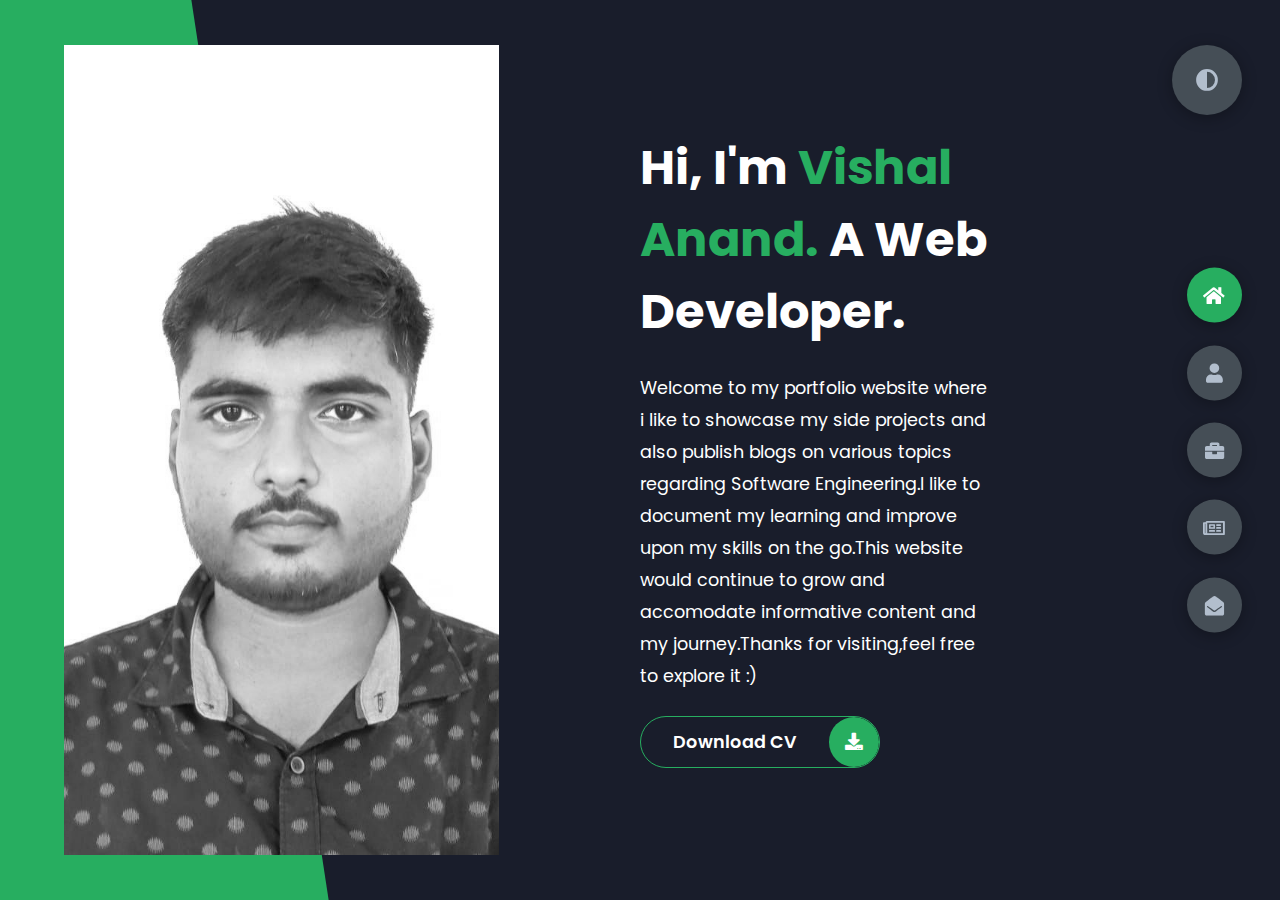
<file: index.html>
<!DOCTYPE html>
<html lang="en">
<head>
    <meta charset="UTF-8">
    <meta http-equiv="X-UA-Compatible" content="IE=edge">
    <meta name="viewport" content="width=device-width, initial-scale=1.0">
    <title>Portfolio</title>
    <link rel="stylesheet" href="styles/styles.css">
    <link rel="preconnect" href="https://fonts.googleapis.com">
    <link rel="preconnect" href="https://fonts.gstatic.com" crossorigin>
    <link rel="stylesheet" href="https://cdnjs.cloudflare.com/ajax/libs/font-awesome/5.15.4/css/all.min.css" integrity="sha512-1ycn6IcaQQ40/MKBW2W4Rhis/DbILU74C1vSrLJxCq57o941Ym01SwNsOMqvEBFlcgUa6xLiPY/NS5R+E6ztJQ==" crossorigin="anonymous" referrerpolicy="no-referrer" />
    <link href="https://fonts.googleapis.com/css2?family=Poppins:wght@400;500;600;700;800&display=swap" rel="stylesheet">
</head>
<body class="main-content">
    <script>function passwd(){

        var password = prompt('Enter the password to download the file:');
        if(password.toLowerCase() == "wonttell"){
          window.open("Vishal_Anand_Resume.pdf","_blank")    
        }else{
          alert("incorrect password!! please try again"); exit;
        }
      }</script>
    <header class="container header active" id="home">
        <div class="header-content">
            <div class="left-header">
                <div class="h-shape"></div>
                <div class="image">
                    <img src="img/ID-photo.jpg" alt="">
                </div>
            </div>
            <div class="right-header">
                <h1 class="name">
                    Hi, I'm <span>Vishal Anand.</span>
                    A Web Developer.
                </h1>
                <p>
                    Welcome to my portfolio website where i like to showcase my side projects and also publish blogs on various topics regarding Software
                    Engineering.I like to document my learning and improve upon my skills on the go.This website would continue to grow and accomodate informative content
                    and my journey.Thanks for visiting,feel free to explore it :)
                </p>
                <div class="btn-con">
                    <a href="#"  target="_blank" class="main-btn" onClick="passwd()">
                        <span class="btn-text">Download CV</span>
                        <span class="btn-icon"><i class="fas fa-download"></i></span>
                    </a>
                </div>
            </div>
        </div>
    </header>
    <main>
        <section class="container about" id="about">
            <div class="main-title">
                <h2>About <span>me</span><span class="bg-text">my stats</span></h2>
            </div>
            <div class="about-container">
                <div class="left-about">
                    <h4>Information About me</h4>
                    <p>
                        I'm a passionate learner and like to tinker with various tech stacks.An alumni of NITW(2022) MCA with
                        an experience of 3 months and counting.Looking forward to flood this personal space of mine with as many
                        projects and knowledge possible.Do scroll down further and visit projects and reach out to me for queries or for catching up. 
                    </p>
                    <div class="btn-con">
                        <a href="#" class="main-btn">
                            <span class="btn-text">Download CV</span>
                            <span class="btn-icon"><i class="fas fa-download"></i></span>
                        </a>
                    </div>
                </div>
                <div class="right-about">
                    <div class="about-item">
                        <div class="abt-text">
                            <p class="large-text">3+  </p>
                            <p class="small-text">Projects <br /> Completed</p>
                        </div>
                    </div>
                    <div class="about-item">
                        <div class="abt-text">
                            <p class="large-text">3+ </p>
                            <p class="small-text">Months of <br /> experience</p>
                        </div>
                    </div>
                    <div class="about-item">
                        <div class="abt-text">
                            <p class="large-text">102+</p>
                            <p class="small-text">Codeforces problems <br /> solved</p>
                        </div>
                    </div>
                    <div class="about-item">
                        <div class="abt-text">
                            <p class="large-text">4+</p>
                            <p class="small-text">Leetcode problems<br /> solved.</p>
                        </div>
                    </div>
                </div>
            </div>
            <div class="about-stats">
                <h4 class="stat-title">My Skills</h4>
                <div class="progress-bars">
                    <div class="progress-bar">
                        <p class="prog-title">html5+css</p>
                        <div class="progress-con">
                            <p class="prog-text">80%</p>
                            <div class="progress">
                                <span class="html"></span>
                            </div>
                        </div>
                    </div>
                    <div class="progress-bar">
                        <p class="prog-title">C++</p>
                        <div class="progress-con">
                            <p class="prog-text">95%</p>
                            <div class="progress">
                                <span class="css"></span>
                            </div>
                        </div>
                    </div>
                    <div class="progress-bar">
                        <p class="prog-title">javascript</p>
                        <div class="progress-con">
                            <p class="prog-text">70%</p>
                            <div class="progress">
                                <span class="js"></span>
                            </div>
                        </div>
                    </div>
                    <div class="progress-bar">
                        <p class="prog-title">Php</p>
                        <div class="progress-con">
                            <p class="prog-text">65%</p>
                            <div class="progress">
                                <span class="react"></span>
                            </div>
                        </div>
                    </div>
                    <div class="progress-bar">
                        <p class="prog-title">Java</p>
                        <div class="progress-con">
                            <p class="prog-text">70%</p>
                            <div class="progress">
                                <span class="node"></span>
                            </div>
                        </div>
                    </div>
                    <div class="progress-bar">
                        <p class="prog-title">Python</p>
                        <div class="progress-con">
                            <p class="prog-text">70%</p>
                            <div class="progress">
                                <span class="python"></span>
                            </div>
                        </div>
                    </div>
                </div>
            </div>
            <h4 class="stat-title">My Timeline</h4>
            <div class="timeline">
                <div class="timeline-item">
                    <div class="tl-icon">
                        <i class="fas fa-briefcase"></i>
                    </div>
                    <p class="tl-duration">2022 OCt - present</p>
                    <h5>Software Development Consultant<span> - XYZ</span></h5>
                    <p>
                        Currently going through training in multiple useful tech stacks.
                    </p>
                </div>
                <div class="timeline-item">
                    <div class="tl-icon">
                        <i class="fas fa-briefcase"></i>
                    </div>
                    <p class="tl-duration">2019 - 2022</p>
                    <h5>Student at NITW<span> - MCA Course</span></h5>
                    <p>
                        Post graduated from National Institute of Technology Warangal with MCA degree
                    </p>
                </div>
                <div class="timeline-item">
                    <div class="tl-icon">
                        <i class="fas fa-briefcase"></i>
                    </div>
                    <p class="tl-duration">2016 - 2019</p>
                    <h5>Student at INMANTEC College<span> - BCA Course</span></h5>
                    <p>
                        Graduated from INMANTEC <COde></COde> with BCA degree
                    </p>
                </div>
                <div class="timeline-item">
                    <div class="tl-icon">
                        <i class="fas fa-briefcase"></i>
                    </div>
                    <p class="tl-duration">20__ - 2016</p>
                    <h5>Schooling<span> - Modern School</span></h5>
                    <p>
                        Finished schooling
                    </p>
                </div>
                <!-- <div class="timeline-item">
                    <div class="tl-icon">
                        <i class="fas fa-briefcase"></i>
                    </div>
                    <p class="tl-duration">2013 - 2016</p>
                    <h5>Computer Science Degree<span> - Brookes University</span></h5>
                    <p>
                        Lorem ipsum dolor sit amet consectetur adipisicing elit. Saepe quasi vero fugit.
                    </p>
                </div>
                <div class="timeline-item">
                    <div class="tl-icon">
                        <i class="fas fa-briefcase"></i>
                    </div>
                    <p class="tl-duration">2017 - present</p>
                    <h5>3d Animation<span> - Brighton University</span></h5>
                    <p>
                        Lorem ipsum dolor sit amet consectetur adipisicing elit. Saepe quasi vero fugit.
                    </p>
                </div> -->
            </div>
        </section>
        <section class="container" id="portfolio">
            <div class="main-title">
                <h2>My <span>Portfolio</span><span class="bg-text">My Work</span></h2>
            </div>
            <p class="port-text">
                Here is some of my work that I've done in various programming languages.
            </p>
            <div class="portfolios">
                <div class="portfolio-item">
                    <div class="image">
                        <img src="img/django-appss.png" alt="">
                    </div>
                    <div class="hover-items">
                        <h3>Blog App
                        </h3>
                        <div class="icons">
                            <a href="https://github.com/vishalofficial965/Blog_Site_Django" target="_blank" class="icon">
                                <i class="fab fa-github"></i>
                            </a>
                            <a href="#" class="icon">
                                <i class="fab fa-behance"></i>
                            </a>
                            <a href="#" class="icon">
                                <i class="fab fa-youtube"></i>
                            </a>
                        </div>
                    </div>
                </div>
                <div class="portfolio-item">
                    <div class="image">
                        <img src="img/ecom-webss.png" alt="">
                    </div>
                    <div class="hover-items">
                        <h3>Ecomm Website</h3>
                        <div class="icons">
                            <a href="https://github.com/vishalofficial965/ecomwebsitephp" target="_blank"  class="icon">
                                <i class="fab fa-github"></i>
                            </a>
                            <a href="#" class="icon">
                                <i class="fab fa-behance"></i>
                            </a>
                            <a href="#" class="icon">
                                <i class="fab fa-youtube"></i>
                            </a>
                        </div>
                    </div>
                </div>
                <div class="portfolio-item">
                    <div class="image">
                        <img src="img/port3.jpg" alt="">
                    </div>
                    <div class="hover-items">
                        <h3>Project Source</h3>
                        <div class="icons">
                            <a href="#" class="icon">
                                <i class="fab fa-github"></i>
                            </a>
                            <a href="#" class="icon">
                                <i class="fab fa-behance"></i>
                            </a>
                            <a href="#" class="icon">
                                <i class="fab fa-youtube"></i>
                            </a>
                        </div>
                    </div>
                </div>
                <div class="portfolio-item">
                    <div class="image">
                        <img src="img/port4.jpg" alt="">
                    </div>
                    <div class="hover-items">
                        <h3>Project Source</h3>
                        <div class="icons">
                            <a href="#" class="icon">
                                <i class="fab fa-github"></i>
                            </a>
                            <a href="#" class="icon">
                                <i class="fab fa-behance"></i>
                            </a>
                            <a href="#" class="icon">
                                <i class="fab fa-youtube"></i>
                            </a>
                        </div>
                    </div>
                </div>
                <div class="portfolio-item">
                    <div class="image">
                        <img src="img/port5.jpg" alt="">
                    </div>
                    <div class="hover-items">
                        <h3>Project Source</h3>
                        <div class="icons">
                            <a href="#" class="icon">
                                <i class="fab fa-github"></i>
                            </a>
                            <a href="#" class="icon">
                                <i class="fab fa-behance"></i>
                            </a>
                            <a href="#" class="icon">
                                <i class="fab fa-youtube"></i>
                            </a>
                        </div>
                    </div>
                </div>
                <div class="portfolio-item">
                    <div class="image">
                        <img src="img/port2.jpg" alt="">
                    </div>
                    <div class="hover-items">
                        <h3>Project Source</h3>
                        <div class="icons">
                            <a href="#" class="icon">
                                <i class="fab fa-github"></i>
                            </a>
                            <a href="#" class="icon">
                                <i class="fab fa-behance"></i>
                            </a>
                            <a href="#" class="icon">
                                <i class="fab fa-youtube"></i>
                            </a>
                        </div>
                    </div>
                </div>
                <div class="portfolio-item">
                    <div class="image">
                        <img src="img/port7.jpg" alt="">
                    </div>
                    <div class="hover-items">
                        <h3>Project Source</h3>
                        <div class="icons">
                            <a href="#" class="icon">
                                <i class="fab fa-github"></i>
                            </a>
                            <a href="#" class="icon">
                                <i class="fab fa-behance"></i>
                            </a>
                            <a href="#" class="icon">
                                <i class="fab fa-youtube"></i>
                            </a>
                        </div>
                    </div>
                </div>
            </div>
        </section>
        <section class="container" id="blogs">
            <div class="blogs-content">
                <div class="main-title">
                    <h2>My <span>Blogs</span><span class="bg-text">My Blogs</span></h2>
                </div>
                <div class="blogs">
                    <div class="blog">
                        <img src="img/port6.jpg" alt="">
                        <div class="blog-text">
                            <h4>
                                How to Create Your Own Website
                            </h4>
                            <p>
                                Lorem ipsum dolor sit, amet consectetur adipisicing elit. 
                                Doloribus natus voluptas, eos obcaecati recusandae amet?
                            </p>
                        </div>
                    </div>
                    <div class="blog">
                        <img src="img/blog1.jpg" alt="">
                        <div class="blog-text">
                            <h4>
                                How to Become an Expert in Web Design
                            </h4>
                            <p>
                                Lorem ipsum dolor sit, amet consectetur adipisicing elit. 
                                Doloribus natus voluptas, eos obcaecati recusandae amet?
                            </p>
                        </div>
                    </div>
                    <div class="blog">
                        <img src="img/blog2.jpg" alt="">
                        <div class="blog-text">
                            <h4>
                                Become a Web Designer in 10 Days
                            </h4>
                            <p>
                                Lorem ipsum dolor sit, amet consectetur adipisicing elit. 
                                Doloribus natus voluptas, eos obcaecati recusandae amet?
                            </p>
                        </div>
                    </div>
                    <div class="blog">
                        <img src="img/blog3.jpg" alt="">
                        <div class="blog-text">
                            <h4>
                                Debbuging made easy with Web Inspector
                            </h4>
                            <p>
                                Lorem ipsum dolor sit, amet consectetur adipisicing elit. 
                                Doloribus natus voluptas, eos obcaecati recusandae amet?
                            </p>
                        </div>
                    </div>
                    <div class="blog">
                        <img src="img/port1.jpg" alt="">
                        <div class="blog-text">
                            <h4>
                                Get started with Web Design and UI Design
                            </h4>
                            <p>
                                Lorem ipsum dolor sit, amet consectetur adipisicing elit. 
                                Doloribus natus voluptas, eos obcaecati recusandae amet?
                            </p>
                        </div>
                    </div>
                    <div class="blog">
                        <img src="img/port3.jpg" alt="">
                        <div class="blog-text">
                            <h4>
                                This is what you need to know about Web Design
                            </h4>
                            <p>
                                Lorem ipsum dolor sit, amet consectetur adipisicing elit. 
                                Doloribus natus voluptas, eos obcaecati recusandae amet?
                            </p>
                        </div>
                    </div>
                </div>
            </div>
        </section>
        <section class="container contact" id="contact">
            <div class="contact-container">
                <div class="main-title">
                    <h2>Contact <span>Me</span><span class="bg-text">Contact</span></h2>
                </div>
                <div class="contact-content-con">
                    <div class="left-contact">
                        <h4>Contact me here</h4>
                        <p>
                            Feel free to reach out to me on my Email/Linkedin handles for a quick chat.
                        </p>
                        <div class="contact-info">
                            <div class="contact-item">
                                <div class="icon">
                                    <i class="fas fa-map-marker-alt"></i>
                                    <span>Location</span>
                                </div>
                                <p>
                                    : Delhi NCR,India
                                </p>
                            </div>
                            <div class="contact-item">
                                <div class="icon">
                                    <i class="fas fa-envelope"></i>
                                    <span>Email</span>
                                </div>
                                <p>
                                    <span>: va273258@gmail.com</span>
                                </p>
                            </div>
                            <div class="contact-item">
                                <div class="icon">
                                    <i class="fas fa-user-graduate"></i>
                                    <span>Education</span>
                                </div>
                                <p>
                                    <span>: NIT Warangal, Telangana</span>
                                </p>
                            </div>
                            <div class="contact-item">
                                <div class="icon">
                                    <i class="fas fa-user-graduate"></i>
                                    <span>Mobile Number</span>
                                </div>
                                <p>
                                    <span>: +91 8_________</span>
                                </p>
                            </div>
                            <div class="contact-item">
                                <div class="icon">
                                    <i class="fas fa-globe-africa"></i>
                                    <span>Languages</span>
                                </div>
                                <p>
                                    <span>:English, Hindi </span>
                                </p>
                            </div>
                        </div>
                        <div class="contact-icons">
                            <div class="contact-icon">
                                <a href="www.facebook.com" target="_blank">
                                    <i class="fab fa-facebook-f"></i>
                                </a>
                                <a href="#" target="_blank">
                                    <i class="fab fa-twitter"></i>
                                </a>
                                <a href="#" target="_blank">
                                    <i class="fab fa-github"></i>
                                </a>
                                <a href="#" target="_blank">
                                    <i class="fab fa-youtube"></i>
                                </a>
                            </div>
                        </div>
                    </div>
                    <div class="right-contact">
                        <form action="" class="contact-form">
                            <div class="input-control i-c-2">
                                <input type="text" required placeholder="YOUR NAME">
                                <input type="email" required placeholder="YOUR EMAIL">
                            </div>
                            <div class="input-control">
                                <input type="text" required placeholder="ENTER SUBJECT">
                            </div>
                            <div class="input-control">
                                <textarea name="" id="" cols="15" rows="8" placeholder="Message Here..."></textarea>
                            </div>
                            <div class="submit-btn">
                                <a href="img\Vishal_Anand_Resume.pdf" class="main-btn" download="Vishal_Anand_Resume.pdf" target="_blank">
                                    <span class="btn-text">Download CV</span>
                                    <span class="btn-icon"><i class="fas fa-download"></i></span>
                                </a>
                            </div>
                        </form>
                    </div>
                </div>
            </div>
        </section>
    </main>

    <div class="controls">
        <div class="control active-btn" data-id="home" >
            <i class="fas fa-home"></i>
        </div>
        <div class="control" data-id="about">
            <i class="fas fa-user"></i>
        </div>
        <div class="control" data-id="portfolio">
            <i class="fas fa-briefcase"></i>
        </div>
        <div class="control" data-id="blogs">
            <i class="far fa-newspaper"></i>
        </div>
        <div class="control" data-id="contact">
            <i class="fas fa-envelope-open"></i>
        </div>
    </div>
    <div class="theme-btn">
        <i class="fas fa-adjust"></i>
    </div>
    <script src="app.js"></script>
</body>
</html>
</file>
<file: styles/styles.css>
* {
  margin: 0;
  padding: 0;
  box-sizing: border-box;
  list-style: none;
}

:root {
  --color-primary: #191d2b;
  --color-secondary: #27AE60;
  --color-white: #FFFFFF;
  --color-black: #000;
  --color-grey0: #f8f8f8;
  --color-grey-1: #dbe1e8;
  --color-grey-2: #b2becd;
  --color-grey-3: #6c7983;
  --color-grey-4: #454e56;
  --color-grey-5: #2a2e35;
  --color-grey-6: #12181b;
  --br-sm-2: 14px;
  --box-shadow-1: 0 3px 15px rgba(0,0,0,.3);
}

.light-mode {
  --color-primary: #ffffff;
  --color-secondary: #70007c;
  --color-white: #454e56;
  --color-black: #000;
  --color-grey0: #f8f8f8;
  --color-grey-1: #6c7983;
  --color-grey-2: #6c7983;
  --color-grey-3: #6c7983;
  --color-grey-4: #454e56;
  --color-grey-5: #f8f8f8;
  --color-grey-6: #12181b;
}

body {
  background-color: var(--color-primary);
  font-family: "Poppins", sans-serif;
  font-size: 1.1rem;
  color: var(--color-white);
  transition: all 0.4s ease-in-out;
}

a {
  display: inline-block;
  text-decoration: none;
  color: inherit;
  font-family: inherit;
}

header {
  min-height: 100vh;
  color: var(--color-white);
  overflow: hidden;
  padding: 0 !important;
}

section {
  min-height: 100vh;
  width: 100%;
  position: absolute;
  left: 0;
  top: 0;
  padding: 3rem 18rem;
}

.container {
  display: none;
  transform: translateY(-100%) scale(0);
  transition: all 0.4s ease-in-out;
  background-color: var(--color-primary);
}

.active {
  display: block;
  animation: appear 1s ease-in-out;
  transform: translateY(0) scaleY(1);
}
@keyframes appear {
  0% {
    transform: translateY(-100%) scaleY(0);
  }
  100% {
    transform: translateY(0) scaleY(1);
  }
}

.controls {
  position: fixed;
  z-index: 10;
  top: 50%;
  right: 3%;
  display: flex;
  flex-direction: column;
  align-items: center;
  justify-content: center;
  transform: translateY(-50%);
}
.controls .control {
  padding: 1rem;
  cursor: pointer;
  background-color: var(--color-grey-4);
  width: 55px;
  height: 55px;
  border-radius: 50%;
  display: flex;
  justify-content: center;
  align-items: center;
  margin: 0.7rem 0;
  box-shadow: var(--box-shadow-1);
}
.controls .control i {
  font-size: 1.2rem;
  color: var(--color-grey-2);
  pointer-events: none;
}
.controls .active-btn {
  background-color: var(--color-secondary);
  transition: all 0.4s ease-in-out;
}
.controls .active-btn i {
  color: var(--color-white);
}

.theme-btn {
  top: 5%;
  right: 3%;
  width: 70px;
  height: 70px;
  border-radius: 50%;
  background-color: var(--color-grey-4);
  cursor: pointer;
  position: fixed;
  display: flex;
  justify-content: center;
  align-items: center;
  box-shadow: 0 3px 15px rgba(0, 0, 0, 0.3);
  transition: all 0.1s ease-in-out;
}
.theme-btn:active {
  transform: translateY(-3px);
}
.theme-btn i {
  font-size: 1.4rem;
  color: var(--color-grey-2);
  pointer-events: none;
}

/*Header-content*/
.header-content {
  display: grid;
  grid-template-columns: repeat(2, 1fr);
  min-height: 100vh;
}
.header-content .left-header {
  display: flex;
  align-items: center;
  position: relative;
}
.header-content .left-header .h-shape {
  transition: all 0.4s ease-in-out;
  width: 65%;
  height: 100%;
  background-color: var(--color-secondary);
  position: absolute;
  left: 0;
  top: 0;
  z-index: -1;
  clip-path: polygon(0 0, 46% 0, 79% 100%, 0% 100%);
}
.header-content .left-header .image {
  border-radius: var(--br-sm-2);
  height: 90%;
  width: 68%;
  margin-left: 4rem;
  background-color: var(--color-black);
  transition: all 0.4s ease-in-out;
}
.header-content .left-header .image img {
  width: 100%;
  height: 100%;
  object-fit: cover;
  transition: all 0.4s ease-in-out;
  filter: grayscale(100%);
}
.header-content .left-header .image img:hover {
  filter: grayscale(0);
}
.header-content .right-header {
  display: flex;
  flex-direction: column;
  justify-content: center;
  padding-right: 18rem;
}
.header-content .right-header .name {
  font-size: 3rem;
}
.header-content .right-header .name span {
  color: var(--color-secondary);
}
.header-content .right-header p {
  margin: 1.5rem 0;
  line-height: 2rem;
}

/*About*/
.about-container {
  display: grid;
  grid-template-columns: repeat(2, 1fr);
  padding-top: 3.5rem;
  padding-bottom: 5rem;
}
.about-container .right-about {
  display: grid;
  grid-template-columns: repeat(2, 1fr);
  grid-gap: 2rem;
}
.about-container .right-about .about-item {
  border: 1px solid var(--color-grey-5);
  border-radius: 5px;
  transition: all 0.4s ease-in-out;
  box-shadow: 1px 2px 15px rgba(0, 0, 0, 0.1);
}
.about-container .right-about .about-item:hover {
  cursor: default;
  transform: translateY(-5px);
  border: 1px solid var(--color-secondary);
  box-shadow: 1px 4px 15px rgba(0, 0, 0, 0.32);
}
.about-container .right-about .about-item .abt-text {
  padding: 1.5rem;
  display: flex;
  flex-direction: column;
}
.about-container .right-about .about-item .abt-text .large-text {
  font-size: 3rem;
  font-weight: 700;
  color: var(--color-secondary);
}
.about-container .right-about .about-item .abt-text .small-text {
  padding-left: 3rem;
  position: relative;
  text-transform: uppercase;
  font-size: 1.2rem;
  color: var(--color-grey-1);
  letter-spacing: 2px;
}
.about-container .right-about .about-item .abt-text .small-text::before {
  content: "";
  position: absolute;
  left: 0;
  top: 15px;
  width: 2rem;
  height: 2px;
  background-color: var(--color-grey-5);
}
.about-container .left-about {
  padding-right: 5rem;
}
.about-container .left-about p {
  line-height: 2rem;
  padding: 1rem;
  color: var(--color-grey-1);
}
.about-container .left-about h4 {
  font-size: 2rem;
  text-transform: uppercase;
}

.about-stats {
  padding-bottom: 4rem;
}
.about-stats .progress-bars {
  display: grid;
  grid-template-columns: repeat(2, 1fr);
  grid-gap: 2rem;
}
.about-stats .progress-bars .progress-bar {
  display: flex;
  flex-direction: column;
}
.about-stats .progress-bars .progress-bar .prog-title {
  text-transform: uppercase;
  font-weight: 500;
}
.about-stats .progress-bars .progress-bar .progress-con {
  display: flex;
  align-items: center;
}
.about-stats .progress-bars .progress-bar .progress-con .prog-text {
  color: var(--color-grey-2);
}
.about-stats .progress-bars .progress-bar .progress-con .progress {
  width: 100%;
  height: 0.45rem;
  background-color: var(--color-grey-4);
  margin-left: 1rem;
  position: relative;
}
.about-stats .progress-bars .progress-bar .progress-con .progress span {
  position: absolute;
  top: 0;
  left: 0;
  height: 100%;
  background-color: var(--color-secondary);
  transition: all 0.4s ease-in-out;
  width: 60%;
}
.about-stats .progress-bars .progress-bar .progress-con .progress .html {
  width: 80%;
}
.about-stats .progress-bars .progress-bar .progress-con .progress .css {
  width: 95%;
}
.about-stats .progress-bars .progress-bar .progress-con .progress .js {
  width: 75%;
}
.about-stats .progress-bars .progress-bar .progress-con .progress .react {
  width: 60%;
}
.about-stats .progress-bars .progress-bar .progress-con .progress .node {
  width: 87%;
}
.about-stats .progress-bars .progress-bar .progress-con .progress .python {
  width: 70%;
}

.stat-title {
  text-transform: uppercase;
  font-size: 1.4rem;
  text-align: center;
  padding: 3.5rem 0;
  position: relative;
}
.stat-title::before {
  content: "";
  position: absolute;
  left: 50%;
  top: 0;
  width: 40%;
  height: 1px;
  background-color: var(--color-grey-5);
  transform: translateX(-50%);
}

/*Timeline*/
.timeline {
  display: grid;
  grid-template-columns: repeat(2, 1fr);
  grid-gap: 2rem;
  padding-bottom: 3rem;
}
.timeline .timeline-item {
  position: relative;
  padding-left: 3rem;
  border-left: 1px solid var(--color-grey-5);
}
.timeline .timeline-item .tl-icon {
  position: absolute;
  left: -27px;
  top: 0;
  background-color: var(--color-secondary);
  width: 50px;
  height: 50px;
  border-radius: 50%;
  display: flex;
  align-items: center;
  justify-content: center;
}
.timeline .timeline-item .tl-icon i {
  font-size: 1.3rem;
}
.timeline .timeline-item .tl-duration {
  padding: 0.2rem 0.6rem;
  background-color: var(--color-grey-5);
  border-radius: 15px;
  display: inline-block;
  font-size: 0.8rem;
  text-transform: uppercase;
  font-weight: 500;
}
.timeline .timeline-item h5 {
  padding: 1rem 0;
  text-transform: uppercase;
  font-size: 1.3rem;
  font-weight: 600;
}
.timeline .timeline-item h5 span {
  color: var(--color-grey-2);
  font-weight: 500;
  font-size: 1.2rem;
}
.timeline .timeline-item p {
  color: var(--color-grey-2);
}

.port-text {
  padding: 2rem 0;
  text-align: center;
}

.portfolios {
  display: grid;
  grid-template-columns: repeat(3, 1fr);
  grid-gap: 2rem;
  margin-top: 3rem;
}
.portfolios .portfolio-item {
  position: relative;
  border-radius: 15px;
}
.portfolios .portfolio-item img {
  width: 100%;
  height: 300px;
  object-fit: cover;
  border-radius: 15px;
}
.portfolios .portfolio-item .hover-items {
  width: 100%;
  height: 100%;
  background-color: var(--color-secondary);
  position: absolute;
  left: 0;
  top: 0;
  border-radius: 15px;
  display: flex;
  justify-content: center;
  align-items: center;
  flex-direction: column;
  opacity: 0;
  transform: scale(0);
  transition: all 0.4s ease-in-out;
}
.portfolios .portfolio-item .hover-items h3 {
  font-size: 1.5rem;
  color: var(--color-white);
  margin-bottom: 1.5rem;
}
.portfolios .portfolio-item .hover-items .icons {
  display: flex;
  justify-content: center;
  align-items: center;
}
.portfolios .portfolio-item .hover-items .icons .icon {
  background-color: var(--color-primary);
  border-radius: 50%;
  width: 50px;
  height: 50px;
  display: flex;
  align-items: center;
  justify-content: center;
  margin: 0 1rem;
  cursor: pointer;
  transition: all 0.4s ease-in-out;
}
.portfolios .portfolio-item .hover-items .icons .icon i {
  font-size: 1.5rem;
  color: var(--color-white);
  margin: 0 1rem;
}
.portfolios .portfolio-item .hover-items .icons .icon:hover {
  background-color: var(--color-white);
}
.portfolios .portfolio-item .hover-items .icons .icon:hover i {
  color: var(--color-primary);
}

.portfolio-item:hover .hover-items {
  opacity: 1;
  transform: scale(1);
}

.blogs {
  display: grid;
  grid-template-columns: repeat(3, 1fr);
  grid-gap: 2rem;
  margin-top: 3rem;
}
.blogs .blog {
  position: relative;
  background-color: var(--color-grey-5);
  border-radius: 5px;
  box-shadow: 1px 1px 20px rgba(0, 0, 0, 0.1);
  transition: all 0.4s ease-in-out;
}
.blogs .blog:hover {
  box-shadow: 1px 1px 20px rgba(0, 0, 0, 0.3);
  transform: translateY(-5px);
  transition: all 0.4s ease-in-out;
}
.blogs .blog:hover img {
  filter: grayscale(0);
  transform: scale(1.1);
  box-shadow: 0px 4px 15px rgba(0, 0, 0, 0.8);
}
.blogs .blog img {
  width: 100%;
  height: 300px;
  object-fit: cover;
  border-top-left-radius: 5px;
  border-top-right-radius: 5px;
  filter: grayscale(100%);
  transition: all 0.4s ease-in-out;
}
.blogs .blog .blog-text {
  margin-top: -7px;
  padding: 1.1rem;
  border-top: 8px solid var(--color-secondary);
}
.blogs .blog .blog-text h4 {
  font-size: 1.5rem;
  margin-bottom: 0.7rem;
  transition: all 0.4s ease-in-out;
  cursor: pointer;
}
.blogs .blog .blog-text h4:hover {
  color: var(--color-secondary);
}
.blogs .blog .blog-text p {
  color: var(--color-grey-2);
  line-height: 2rem;
  padding-bottom: 1rem;
}

.contact-content-con {
  display: flex;
  padding-top: 3.5rem;
}
.contact-content-con .left-contact {
  flex: 2;
}
.contact-content-con .left-contact h4 {
  margin-top: 1rem;
  font-size: 2rem;
  text-transform: uppercase;
}
.contact-content-con .left-contact p {
  margin: 1rem 0;
  line-height: 2rem;
}
.contact-content-con .left-contact .contact-info .contact-item {
  display: flex;
  align-items: center;
  justify-content: space-between;
}
.contact-content-con .left-contact .contact-info .contact-item p {
  margin: 0.3rem 0 !important;
  padding: 0 !important;
}
.contact-content-con .left-contact .contact-info .contact-item .icon {
  display: grid;
  grid-template-columns: 40px 1fr;
}
.contact-content-con .left-contact .contact-info .contact-item .icon i {
  display: flex;
  align-items: center;
  font-size: 1.3rem;
}
.contact-content-con .left-contact .contact-icon {
  display: flex;
  margin-top: 2rem;
}
.contact-content-con .left-contact .contact-icon a {
  display: flex;
  align-items: center;
  color: var(--color-white);
  background-color: var(--color-grey-5);
  cursor: pointer;
  justify-content: center;
  width: 50px;
  height: 50px;
  border-radius: 50%;
  margin: 0 0.4rem;
  transition: all 0.4s ease-in-out;
}
.contact-content-con .left-contact .contact-icon a:hover {
  background-color: var(--color-secondary);
}
.contact-content-con .left-contact .contact-icon a:hover i {
  color: var(--color-primary);
}
.contact-content-con .left-contact .contact-icon a i {
  display: flex;
  align-items: center;
  justify-content: center;
  font-size: 1.3rem;
}
.contact-content-con .right-contact {
  flex: 3;
  margin-left: 3rem;
}
.contact-content-con .right-contact .input-control {
  margin: 1.5rem 0;
}
.contact-content-con .right-contact .input-control input, .contact-content-con .right-contact .input-control textarea {
  border-radius: 30px;
  font-weight: inherit;
  font-size: inherit;
  font-family: inherit;
  padding: 0.8rem 1.1rem;
  outline: none;
  border: none;
  background-color: var(--color-grey-5);
  width: 100%;
  color: var(--color-white);
  resize: none;
}
.contact-content-con .right-contact .i-c-2 {
  display: flex;
}
.contact-content-con .right-contact .i-c-2 :last-child {
  margin-left: 1.5rem;
}
.contact-content-con .right-contact .submit-btn {
  display: flex;
  justify-content: flex-start;
}

/*Independed components*/
.btn-con {
  display: flex;
  align-self: flex-start;
}

.main-btn {
  border-radius: 30px;
  color: inherit;
  font-weight: 600;
  position: relative;
  border: 1px solid var(--color-secondary);
  display: flex;
  align-self: flex-start;
  align-items: center;
  overflow: hidden;
}
.main-btn .btn-text {
  padding: 0 2rem;
}
.main-btn .btn-icon {
  background-color: var(--color-secondary);
  display: flex;
  align-items: center;
  justify-content: center;
  border-radius: 50%;
  padding: 1rem;
}
.main-btn::before {
  content: "";
  position: absolute;
  top: 0;
  right: 0;
  transform: translateX(100%);
  transition: all 0.4s ease-out;
  z-index: -1;
}
.main-btn:hover {
  transition: all 0.4s ease-out;
}
.main-btn:hover::before {
  width: 100%;
  height: 100%;
  background-color: var(--color-secondary);
  transform: translateX(0);
  transition: all 0.4s ease-out;
}

.main-title {
  text-align: center;
}
.main-title h2 {
  position: relative;
  text-transform: uppercase;
  font-size: 4rem;
  font-weight: 700;
}
.main-title h2 span {
  color: var(--color-secondary);
}
.main-title h2 .bg-text {
  position: absolute;
  top: 50%;
  left: 50%;
  color: var(--color-grey-5);
  transition: all 0.4s ease-in-out;
  z-index: -1;
  transform: translate(-50%, -50%);
  font-weight: 800;
  font-size: 6.3rem;
}

.about-container .left-about p {
  padding-left: 0;
}

@media screen and (max-width: 600px) {
  header {
    padding: 0 !important;
  }

  .theme-btn {
    width: 50px;
    height: 50px;
  }

  .header-content {
    grid-template-columns: repeat(1, 1fr);
    padding-bottom: 6rem;
  }

  .left-header .h-shape {
    display: none;
  }

  .right-header {
    grid-row: 1;
    padding-right: 0rem !important;
    width: 90%;
    margin: 0 auto;
  }
  .right-header .name {
    font-size: 2.5rem !important;
    text-align: center;
    padding-top: 3rem;
  }

  .header-content .left-header .image {
    margin: 0 auto;
    width: 90%;
  }

  .controls {
    top: auto;
    bottom: 0;
    flex-direction: row;
    justify-content: center;
    left: 50%;
    transform: translateX(-50%);
    width: 100%;
    background-color: var(--color-grey-5);
  }
  .controls .control {
    margin: 1rem 0.3rem;
  }

  .about-container {
    grid-template-columns: repeat(1, 1fr);
  }
  .about-container .right-about {
    grid-template-columns: repeat(1, 1fr);
    padding-top: 2.5rem;
  }
  .about-container .left-about {
    padding-right: 0;
  }
  .about-container .left-about p {
    padding-left: 0;
  }

  .timeline {
    grid-template-columns: repeat(1, 1fr);
    padding-bottom: 6rem;
  }

  .container {
    padding: 2rem 2.5rem !important;
  }

  .about-stats .progress-bars {
    grid-template-columns: repeat(1, 1fr);
  }

  .portfolios {
    grid-template-columns: repeat(1, 1fr);
    padding-bottom: 6rem;
    margin-top: 1rem;
  }

  .blogs {
    grid-template-columns: repeat(1, 1fr);
    padding-bottom: 6rem;
  }

  .contact-content-con {
    flex-direction: column;
  }
  .contact-content-con .right-contact {
    margin-left: 0;
    margin-top: 2.5rem;
  }

  .contact-content-con .right-contact .i-c-2 {
    flex-direction: column;
  }

  .contact-content-con .right-contact .i-c-2 :last-child {
    margin-left: 0;
    margin-top: 1.5rem;
  }

  .contact-content-con .right-contact {
    margin-bottom: 6rem;
  }

  .contact-item {
    flex-direction: column;
    margin: 1rem 0;
  }
  .contact-item p {
    font-size: 15px;
    color: var(--color-grey-2);
  }
  .contact-item span {
    font-size: 15px;
  }
  .contact-item .icon {
    grid-template-columns: 25px 1fr;
  }

  .main-title h2 {
    font-size: 2rem;
  }
  .main-title h2 span {
    font-size: 2.3rem;
  }
  .main-title h2 .bg-text {
    font-size: 2.3rem;
  }
}
@media screen and (max-width: 1432px) {
  .container {
    padding: 7rem 11rem;
  }

  .contact-content-con {
    flex-direction: column;
  }
  .contact-content-con .right-contact {
    margin-left: 0;
    margin-top: 2.5rem;
  }

  .contact-content-con .right-contact .i-c-2 {
    flex-direction: column;
  }

  .contact-content-con .right-contact .i-c-2 :last-child {
    margin-left: 0;
    margin-top: 1.5rem;
  }

  .contact-content-con .right-contact {
    margin-bottom: 6rem;
  }

  .main-title h2 .bg-text {
    font-size: 5.5rem;
  }
}
@media screen and (max-width: 1250px) {
  .blogs {
    grid-template-columns: repeat(2, 1fr);
    margin-top: 6rem;
  }

  .portfolios {
    grid-template-columns: repeat(2, 1fr);
  }

  .header-content .right-header {
    padding-right: 9rem;
  }
}
@media screen and (max-width: 660px) {
  .blogs {
    grid-template-columns: repeat(1, 1fr);
  }

  .portfolios {
    grid-template-columns: repeat(1, 1fr);
  }
}
@media screen and (max-width: 1070px) {
  .about-container {
    grid-template-columns: repeat(1, 1fr);
  }
  .about-container .right-about {
    padding-top: 2.5rem;
  }

  .main-title h2 {
    font-size: 4rem;
  }
  .main-title h2 span {
    font-size: 4rem;
  }
  .main-title h2 .bg-text {
    font-size: 4.5rem;
  }
}
@media screen and (max-width: 970px) {
  .container {
    padding: 7rem 6rem;
  }

  .about-container .left-about {
    padding-right: 0rem;
  }

  .header-content {
    grid-template-columns: repeat(1, 1fr);
    padding-bottom: 6rem;
  }

  .left-header .h-shape {
    display: none;
  }
  .left-header .image {
    width: 90% !important;
    margin: 0 auto !important;
  }

  .right-header {
    grid-row: 1;
    padding-right: 0rem !important;
    width: 90%;
    margin: 0 auto;
  }
  .right-header .name {
    font-size: 2.5rem !important;
    text-align: center;
    padding-top: 3rem;
  }
}
@media screen and (max-width: 700px) {
  .container {
    padding: 7rem 3rem;
  }

  .about-stats .progress-bars {
    grid-template-columns: repeat(1, 1fr);
  }

  .about-container .right-about {
    grid-template-columns: repeat(1, 1fr);
  }

  .timeline {
    grid-template-columns: repeat(1, 1fr);
  }

  .main-title h2 {
    font-size: 3rem;
  }
  .main-title h2 span {
    font-size: 3rem;
  }
  .main-title h2 .bg-text {
    font-size: 4rem;
  }
}

/*# sourceMappingURL=styles.css.map */
</file>
